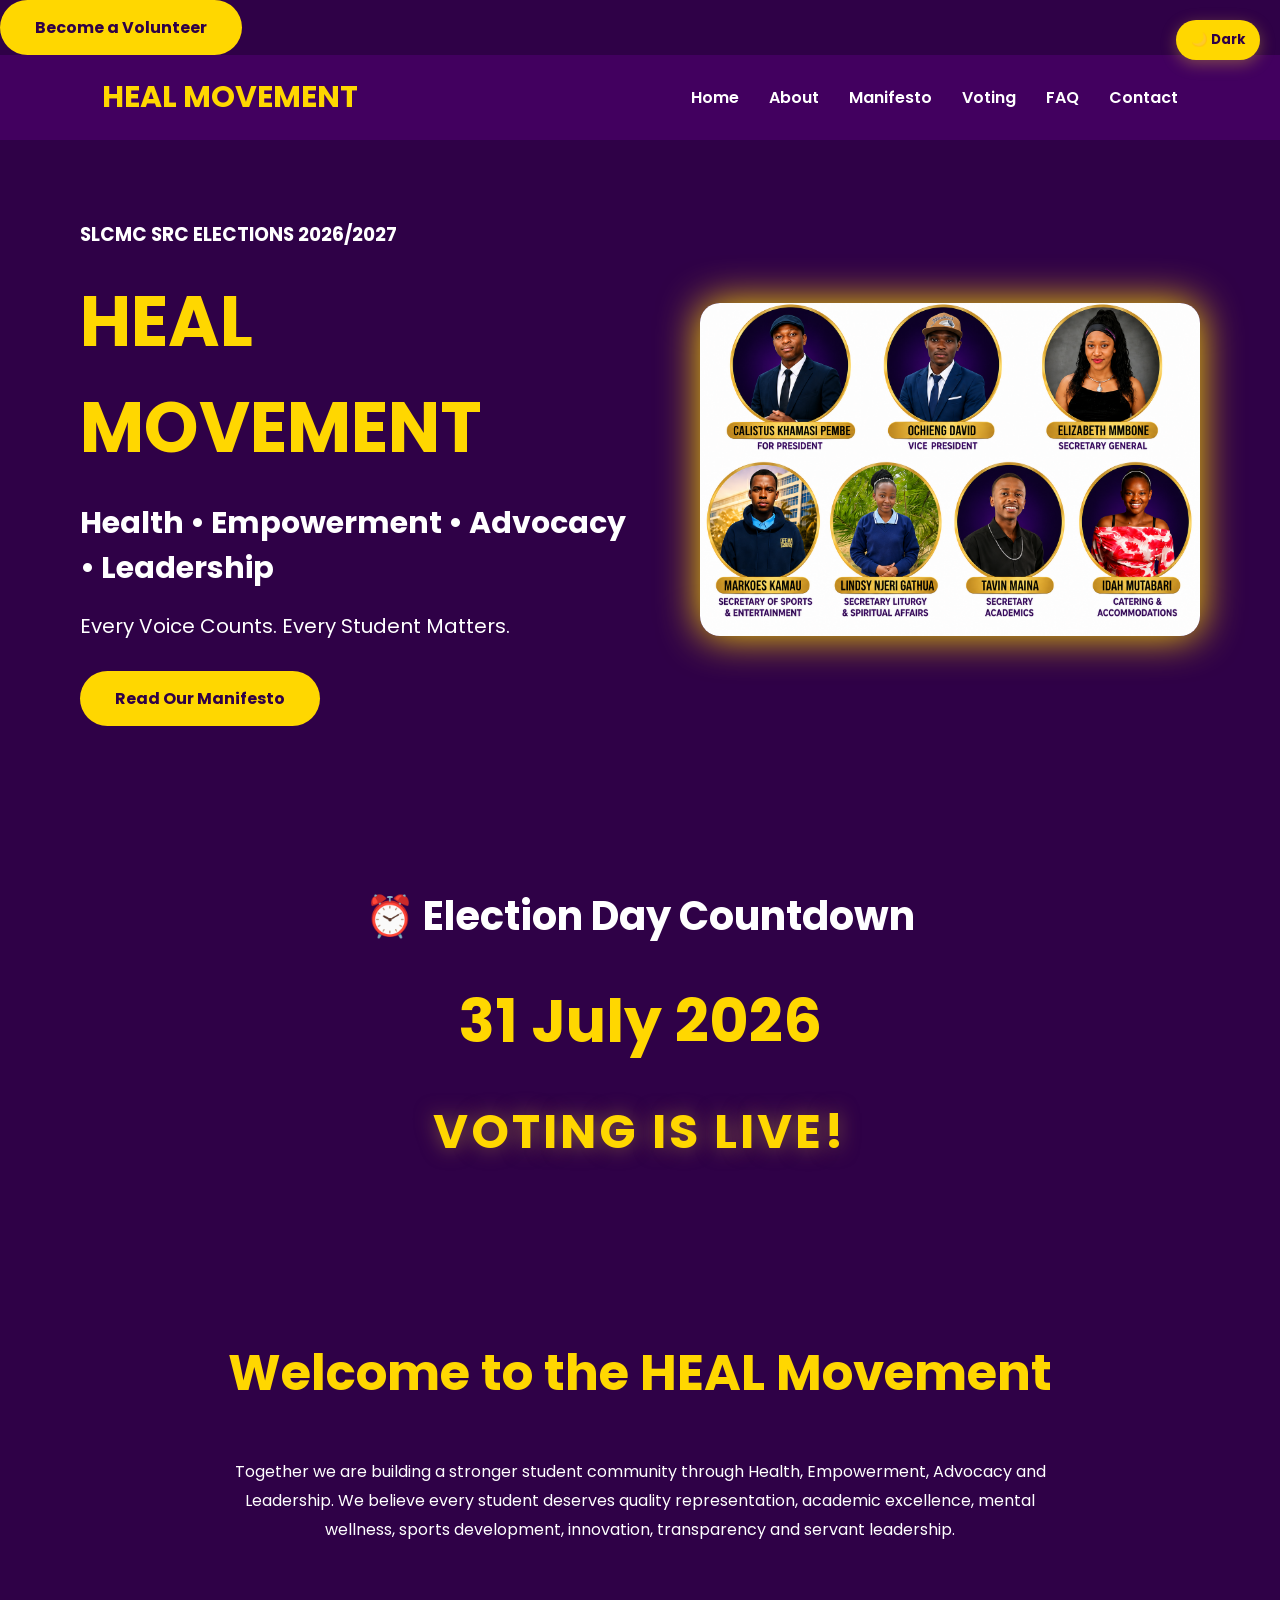
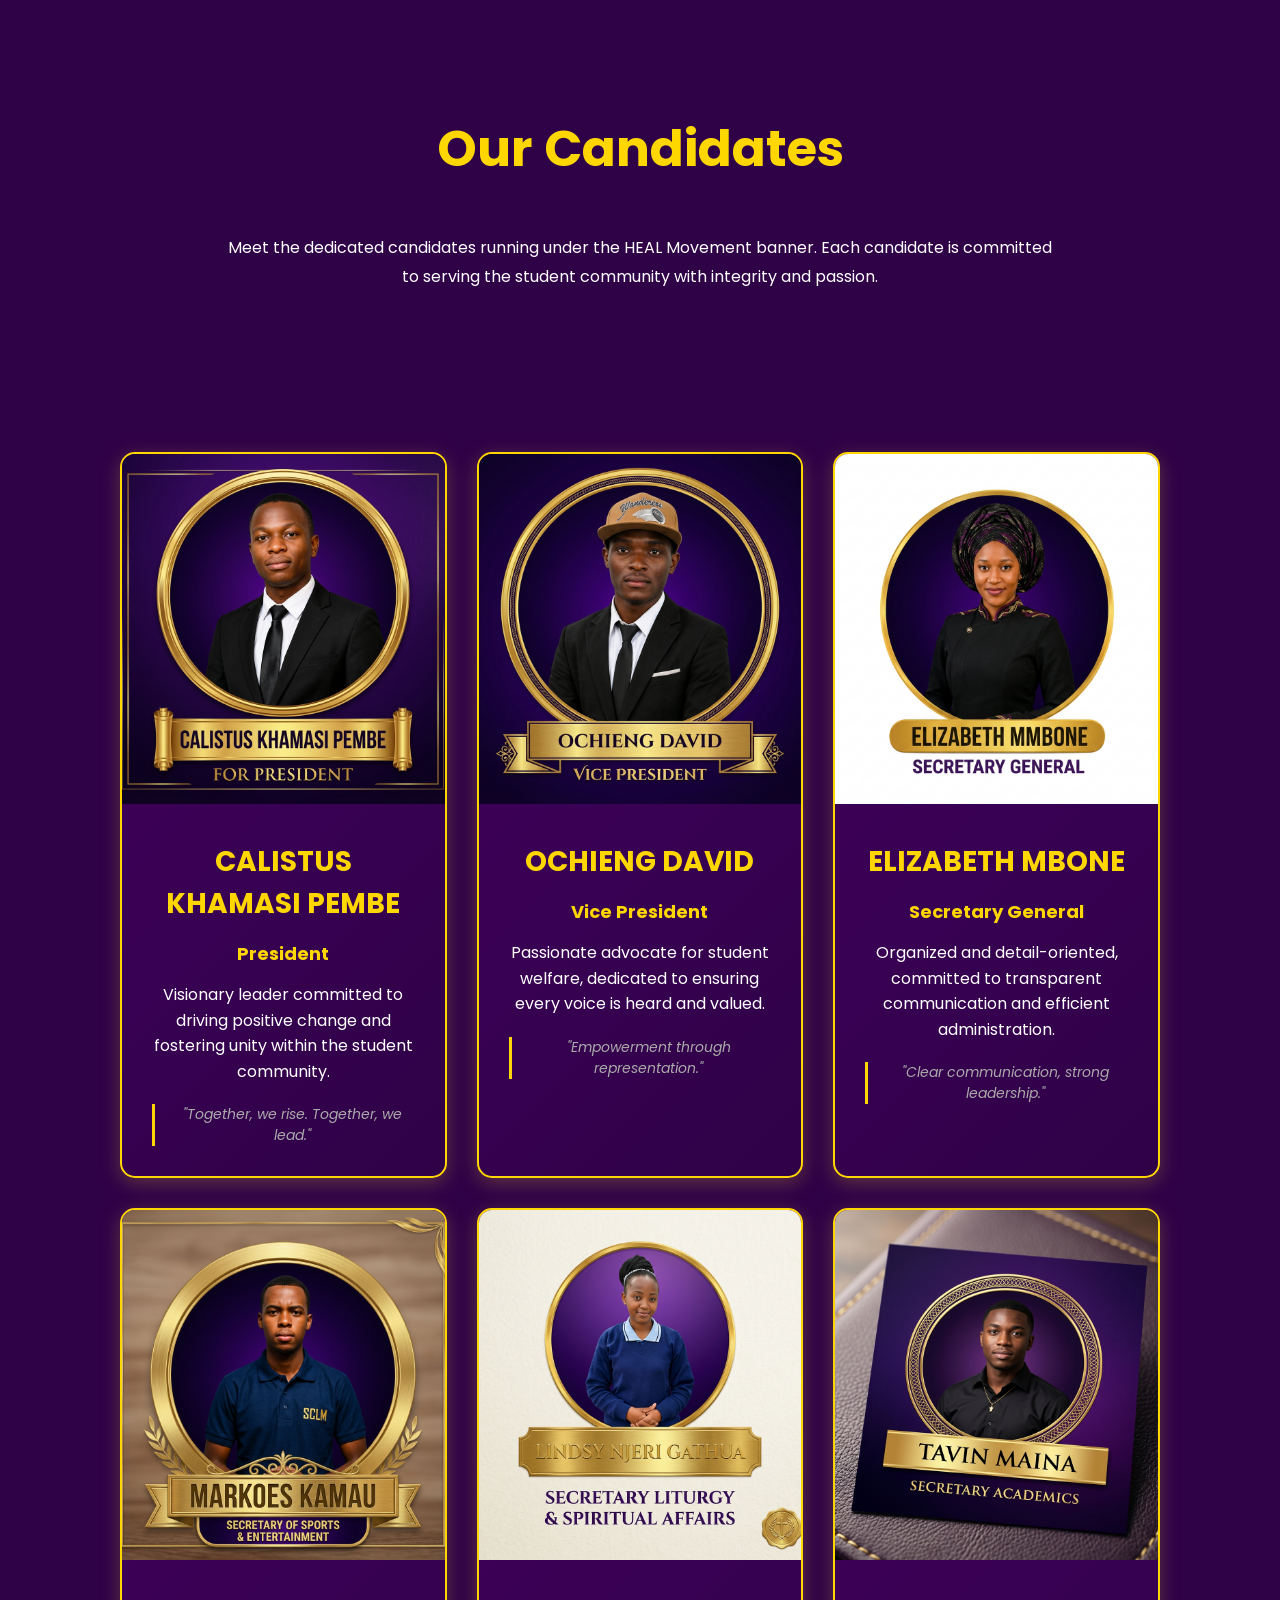
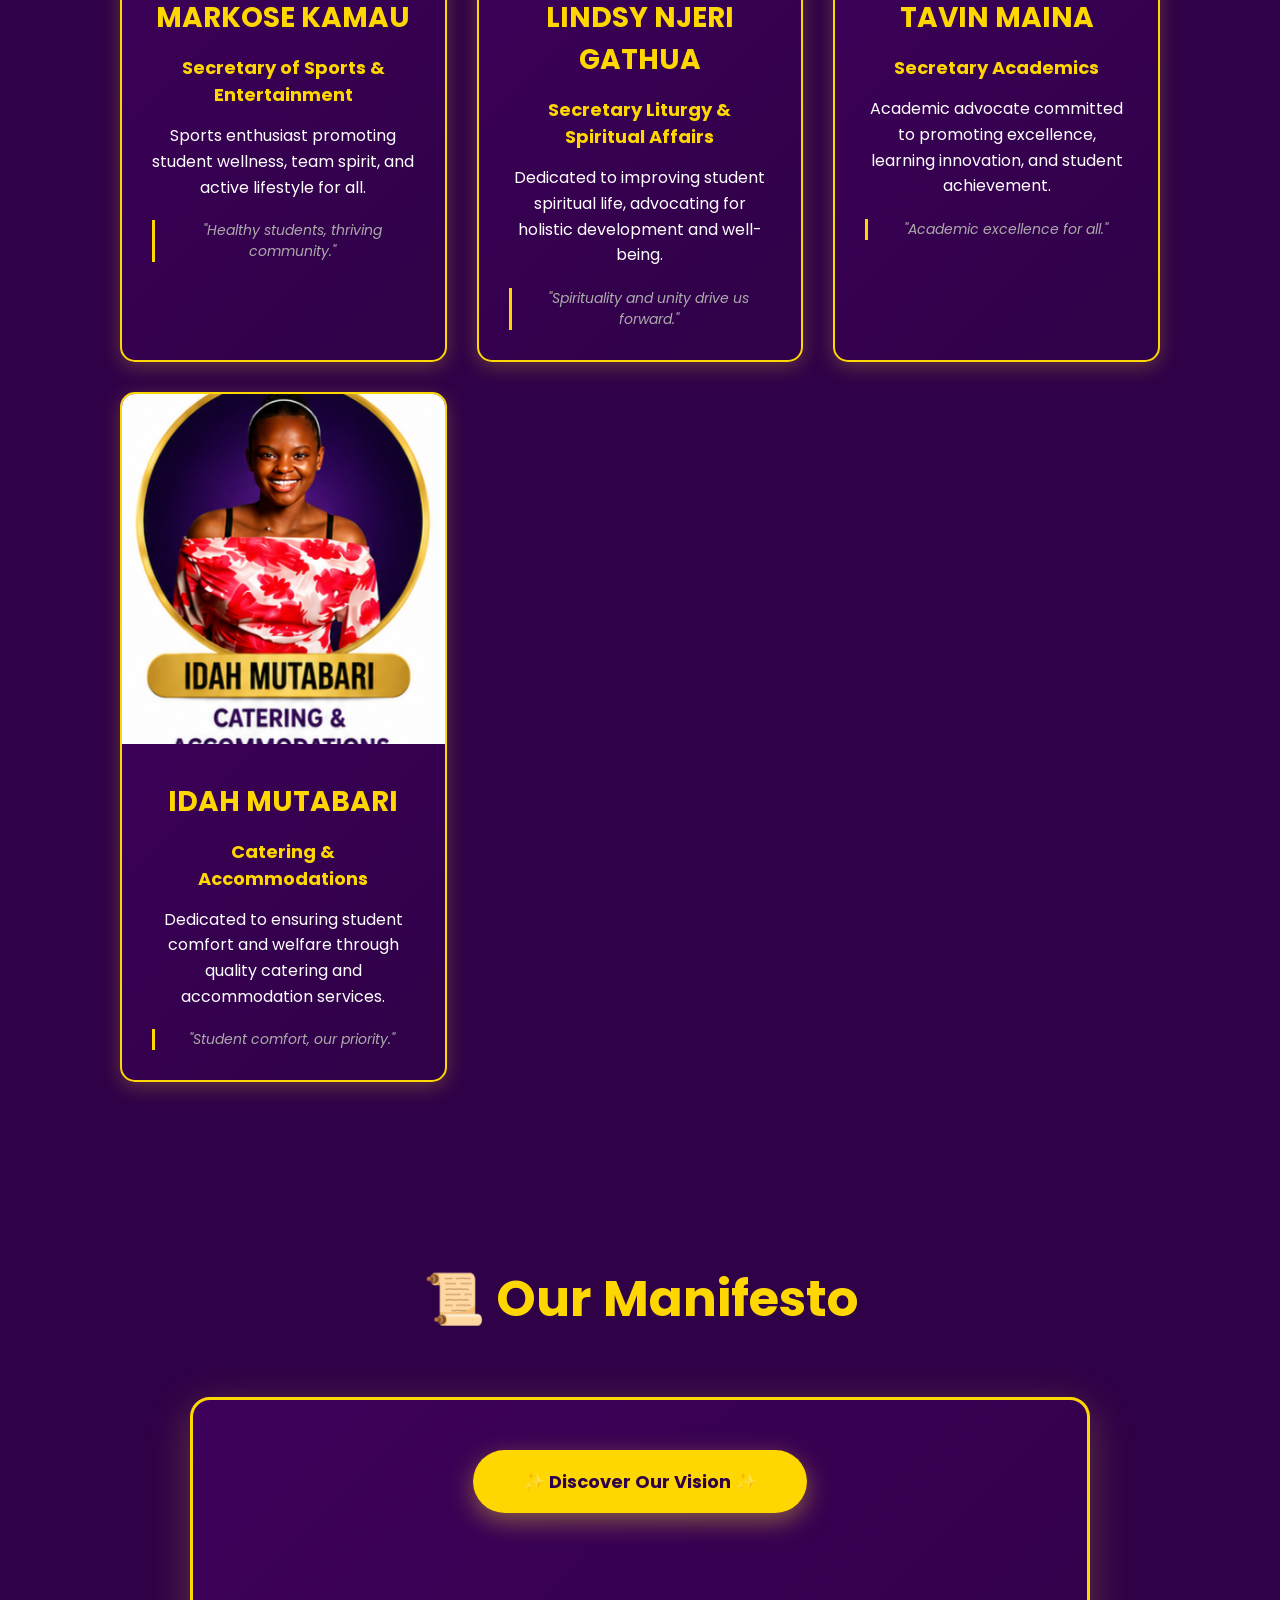
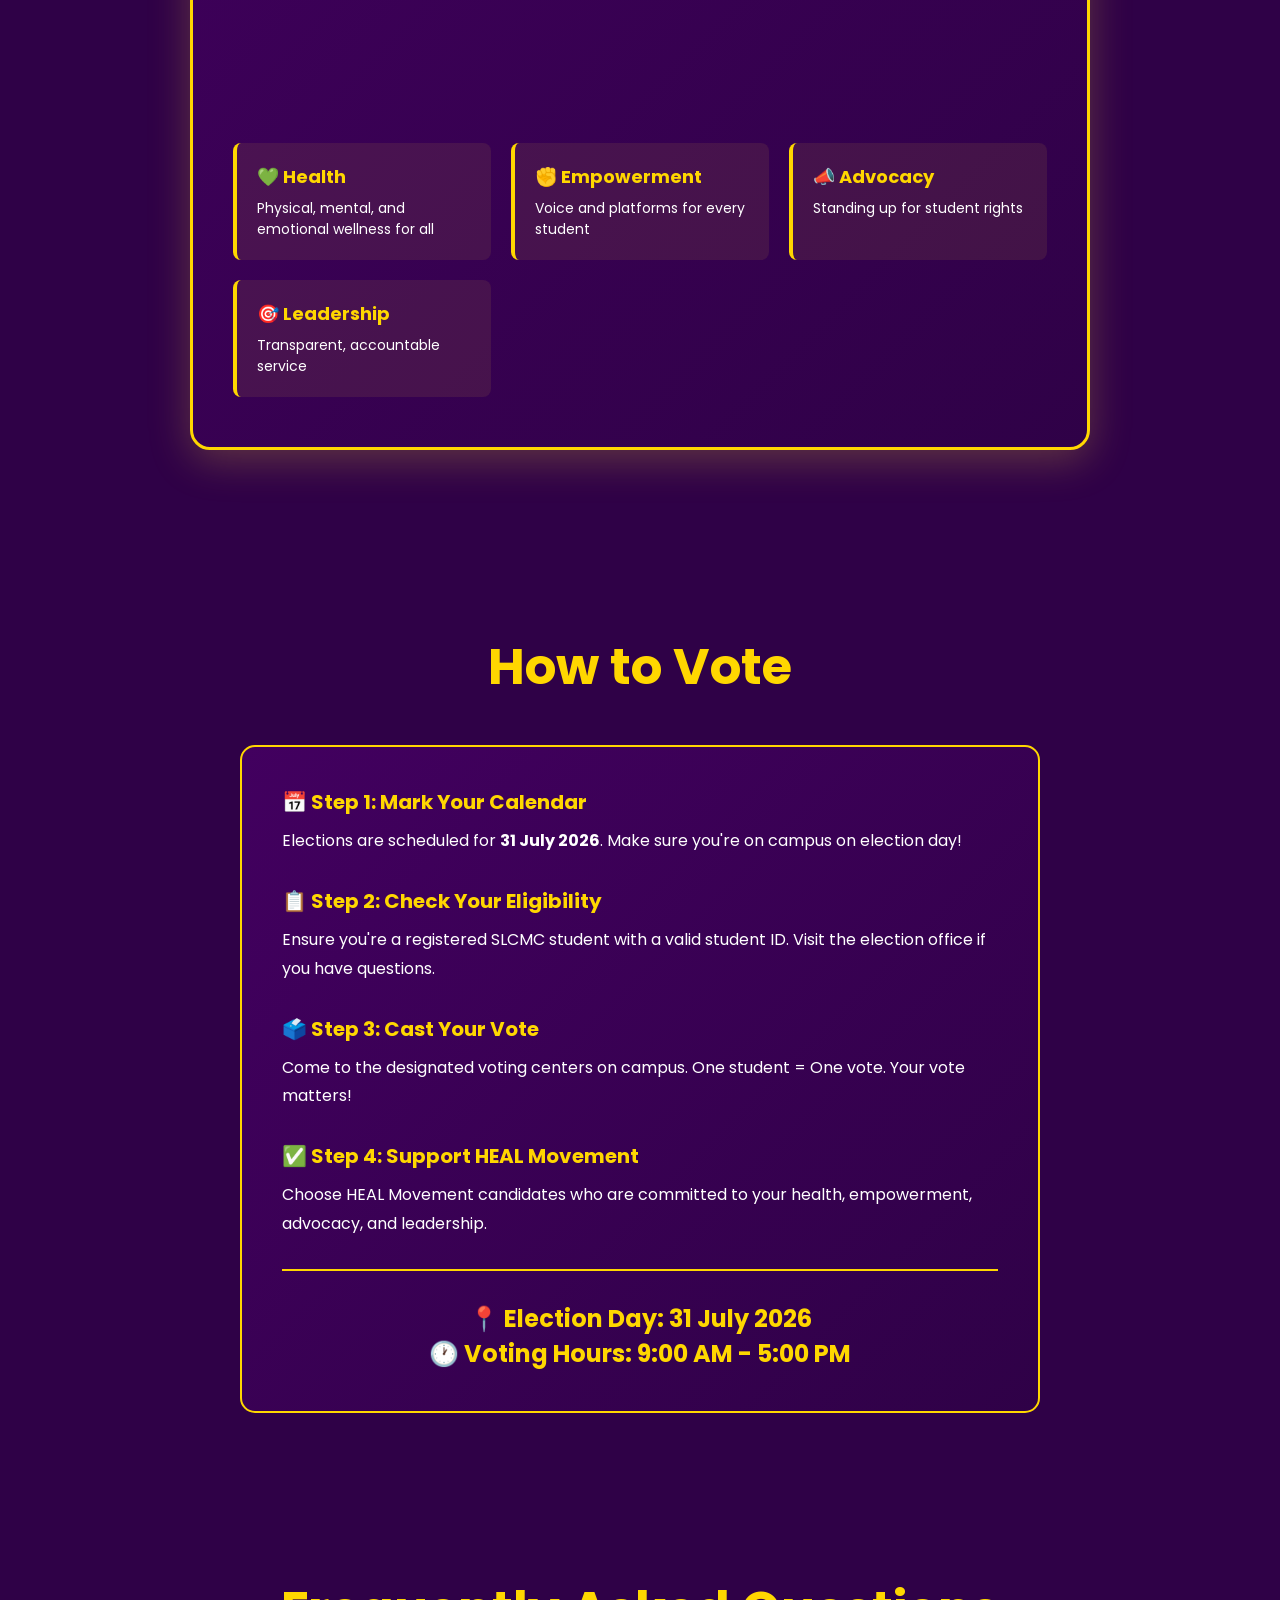
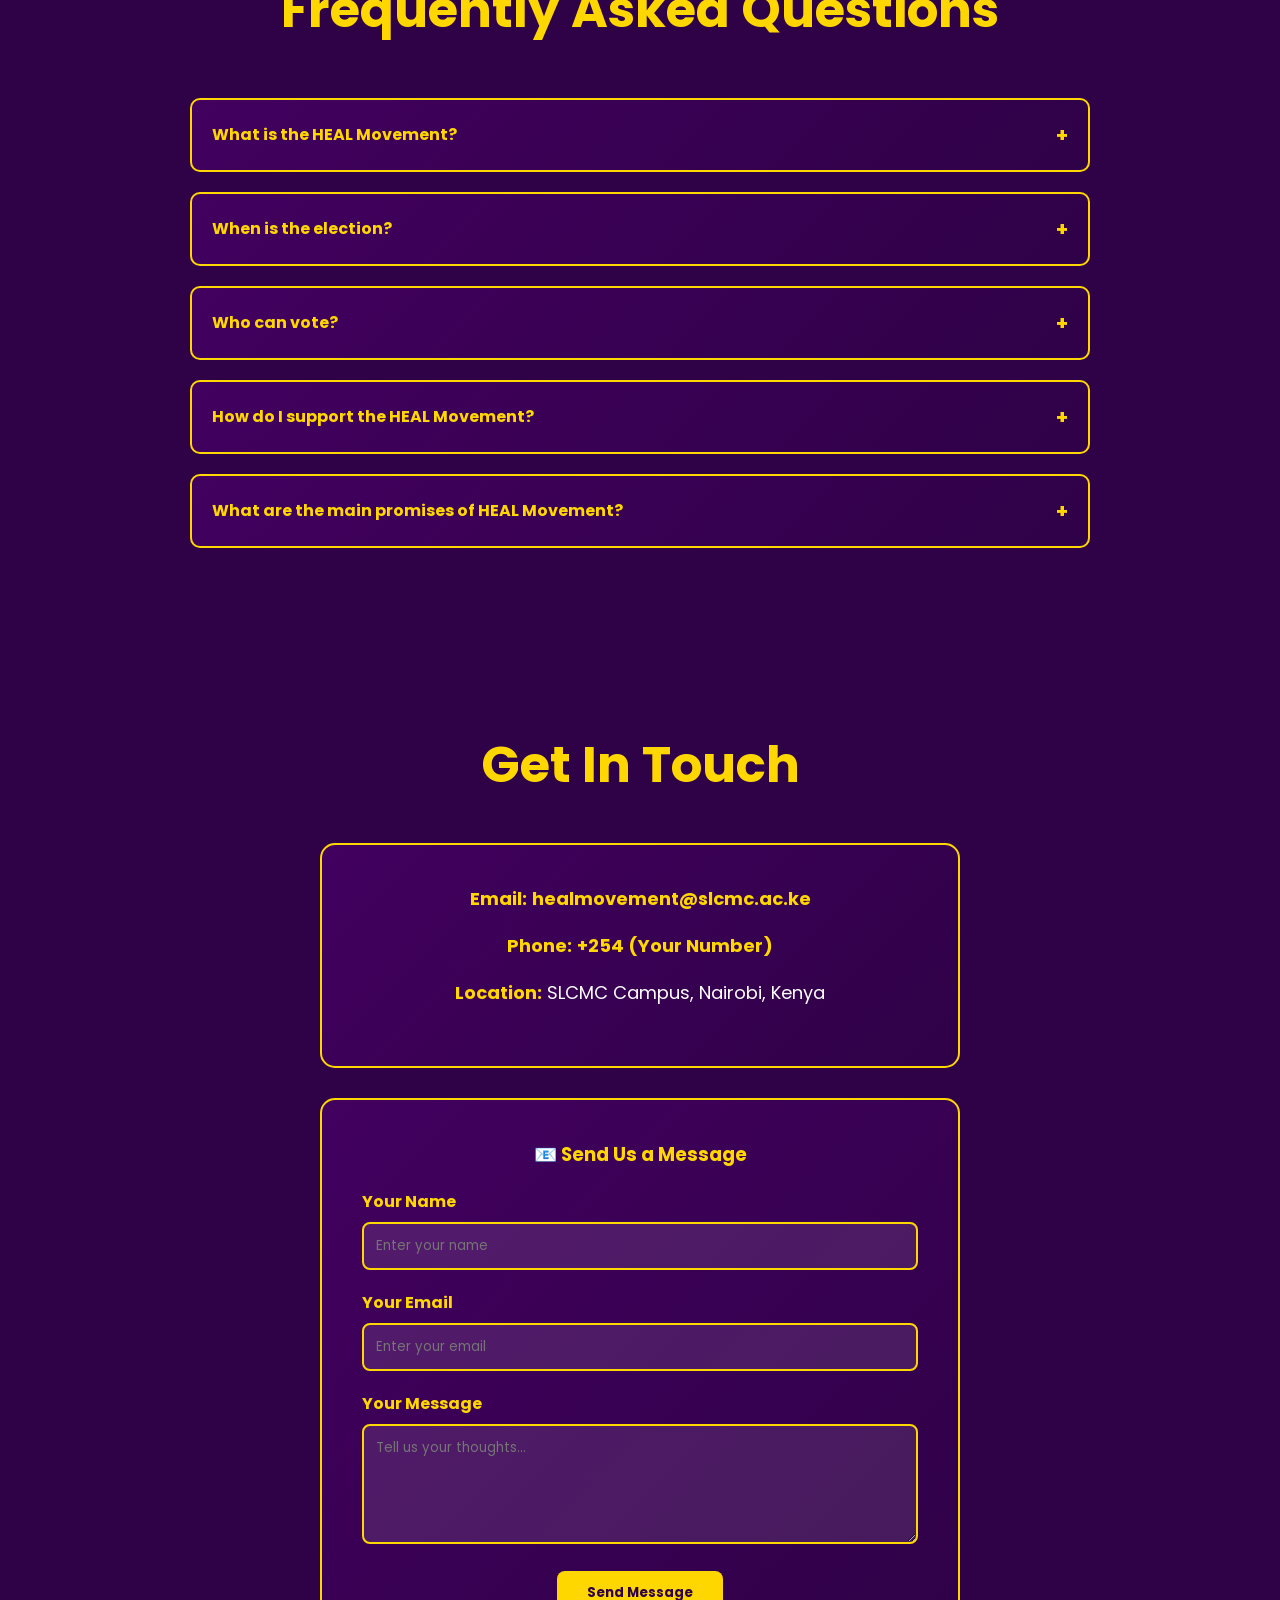
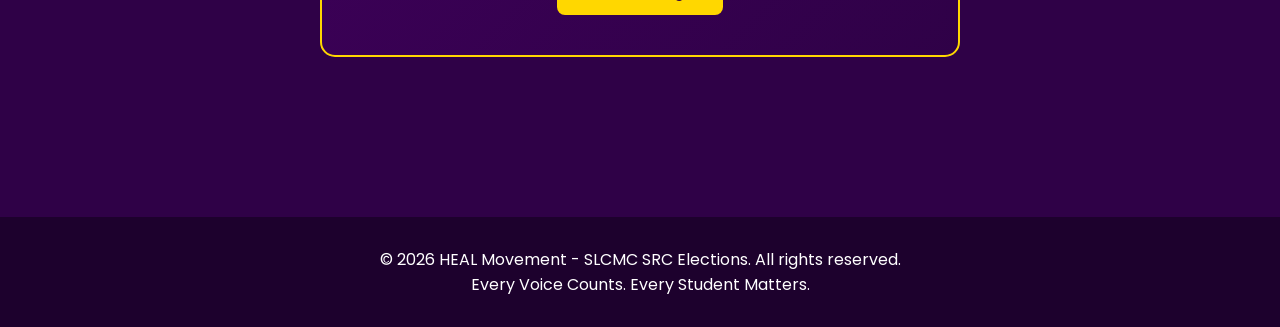
<file: index.html>
<!DOCTYPE html>
<html lang="en">
<head>
<meta charset="UTF-8">
<meta name="viewport" content="width=device-width, initial-scale=1.0">
<meta name="description" content="HEAL Movement - SLCMC SRC Elections 2026/2027. A modern and responsive election campaign website featuring candidate profiles, manifesto, and voting information.">
<meta name="keywords" content="HEAL Movement, Elections, SLCMC SRC, Candidates, Leadership, Health, Empowerment, Advocacy">
<meta name="author" content="HEAL Movement">
<title>HEAL Movement | SLCMC SRC Elections 2026/2027</title>
<a href="volunteer-portal.html" class="btn">
    Become a Volunteer
</a>
   
</a>
<style>
*{
margin:0;
padding:0;
box-sizing:border-box;
font-family:Poppins,sans-serif;
}

:root {
--bg-dark: #2f0147;
--bg-light: #f5f5f5;
--accent-dark: #42005f;
--accent-light: #e8e8e8;
--text-dark: white;
--text-light: #333;
--gold: gold;
--card-dark: linear-gradient(135deg, #42005f, #2f0147);
--card-light: linear-gradient(135deg, #f0f0f0, #e8e8e8);
}

body{
background-color: var(--bg-dark);
color: var(--text-dark);
transition: all 0.3s ease;
}

body.light-mode {
--bg-dark: #f5f5f5;
--text-dark: #333;
--accent-dark: #e8e8e8;
--accent-light: #42005f;
}

.theme-toggle {
position: fixed;
top: 20px;
right: 20px;
z-index: 1000;
background: var(--gold);
border: none;
padding: 10px 15px;
border-radius: 50px;
cursor: pointer;
font-weight: bold;
color: var(--bg-dark);
transition: all 0.3s;
box-shadow: 0 4px 15px rgba(212, 175, 55, 0.4);
}

.theme-toggle:hover {
transform: scale(1.1);
box-shadow: 0 6px 20px rgba(212, 175, 55, 0.6);
}

.navbar{
display:flex;
justify-content:space-between;
align-items:center;
padding:20px 8%;
background: var(--accent-dark);
position:sticky;
top:0;
z-index:100;
transition: all 0.3s;
}

.logo{
font-size:30px;
font-weight:bold;
color: var(--gold);
}

.navbar ul{
display:flex;
list-style:none;
}

.navbar li{
margin-left:30px;
}

.navbar a{
color: var(--text-dark);
text-decoration:none;
font-weight:600;
transition:color 0.3s;
}

.navbar a:hover{
color: var(--gold);
}

.hero{
display:flex;
justify-content:space-between;
align-items:center;
padding:80px;
background-color: var(--bg-dark);
transition: all 0.3s;
}

.hero-text{
width:50%;
}

.hero-text h1{
font-size:70px;
color: var(--gold);
margin:20px 0;
}

.hero-text h2{
font-size:30px;
margin-bottom:20px;
color: var(--text-dark);
}

.hero-text p{
font-size:20px;
margin-bottom:30px;
color: var(--text-dark);
}

.btn{
background: var(--gold);
color: var(--bg-dark);
padding:15px 35px;
border-radius:40px;
text-decoration:none;
font-weight:bold;
transition:all 0.3s;
display:inline-block;
border: none;
cursor: pointer;
}

.btn:hover{
background:white;
transform:scale(1.05);
}

.hero-image img{
width:500px;
border-radius:20px;
box-shadow:0 0 40px var(--gold);
}

.countdown{
text-align:center;
padding:80px;
background-color: var(--bg-dark);
}

.countdown h2 {
color: var(--text-dark);
font-size: 40px;
margin-bottom: 30px;
}

.countdown h1 {
font-size: 60px;
color: var(--gold);
margin-bottom: 30px;
font-weight: bold;
}

#timer{
font-size:48px;
font-weight:bold;
color: var(--gold);
margin-top:20px;
letter-spacing: 3px;
text-shadow: 0 0 20px rgba(212, 175, 55, 0.5);
}

.welcome{
padding:80px;
text-align:center;
max-width:1000px;
margin:auto;
line-height:1.8;
background-color: var(--bg-dark);
}

.welcome h2{
font-size:50px;
color: var(--gold);
margin-bottom:40px;
}

.welcome p {
color: var(--text-dark);
}

/* CANDIDATES SECTION */
.candidates-container{
display:grid;
grid-template-columns:repeat(auto-fit, minmax(300px, 1fr));
gap:30px;
padding:80px;
max-width:1200px;
margin:auto;
background-color: var(--bg-dark);
}

.candidate-card{
background: var(--card-dark);
border:2px solid var(--gold);
border-radius:15px;
overflow:hidden;
transition:all 0.3s;
box-shadow:0 5px 20px rgba(212, 175, 55, 0.3);
}

.candidate-card:hover{
transform:translateY(-10px);
box-shadow:0 15px 40px rgba(212, 175, 55, 0.6);
}

.candidate-image{
width:100%;
height:350px;
object-fit:cover;
}

.candidate-info{
padding:30px;
text-align:center;
}

.candidate-info h3{
font-size:28px;
color: var(--gold);
margin-bottom:15px;
}

.candidate-info p{
font-size:16px;
color: var(--text-dark);
line-height:1.6;
margin-bottom:20px;
}

.candidate-role{
font-size:18px;
font-weight:bold;
color: var(--gold);
margin-bottom:15px;
display:block;
}

.candidate-quote{
font-style:italic;
color:#aaa;
font-size:14px;
border-left:3px solid var(--gold);
padding-left:15px;
margin-top:15px;
}

/* MANIFESTO TYPING ANIMATION SECTION */
.manifesto-section {
padding: 100px 80px;
background-color: var(--bg-dark);
text-align: center;
}

.manifesto-section h2 {
font-size: 50px;
color: var(--gold);
margin-bottom: 60px;
}

.manifesto-container {
max-width: 900px;
margin: auto;
background: linear-gradient(135deg, rgba(66, 0, 95, 0.8), rgba(47, 1, 71, 0.8));
border: 3px solid var(--gold);
border-radius: 20px;
padding: 50px 40px;
box-shadow: 0 10px 40px rgba(212, 175, 55, 0.3);
}

.manifesto-btn {
background: linear-gradient(135deg, var(--gold), #ffd700);
color: var(--bg-dark);
padding: 18px 50px;
border-radius: 50px;
text-decoration: none;
font-weight: bold;
transition: all 0.4s cubic-bezier(0.25, 0.46, 0.45, 0.94);
display: inline-block;
border: none;
cursor: pointer;
font-size: 18px;
box-shadow: 0 8px 25px rgba(212, 175, 55, 0.5);
margin-bottom: 40px;
}

.manifesto-btn:hover {
background: linear-gradient(135deg, #ffd700, var(--gold));
transform: scale(1.12) translateY(-3px);
box-shadow: 0 15px 40px rgba(212, 175, 55, 0.8);
letter-spacing: 1px;
}

.typing-text {
font-size: 22px;
color: var(--text-dark);
min-height: 120px;
margin: 30px 0;
font-style: italic;
line-height: 1.8;
text-align: center;
letter-spacing: 0.5px;
}

.typing-cursor {
animation: blink 0.7s infinite;
color: var(--gold);
font-weight: bold;
font-size: 28px;
}

@keyframes blink {
0%, 49% { opacity: 1; }
50%, 100% { opacity: 0; }
}

.manifesto-points {
display: grid;
grid-template-columns: repeat(auto-fit, minmax(200px, 1fr));
gap: 20px;
margin-top: 40px;
}

.point {
background: rgba(212, 175, 55, 0.1);
border-left: 4px solid var(--gold);
padding: 20px;
border-radius: 8px;
text-align: left;
}

.point strong {
color: var(--gold);
font-size: 18px;
}

.point p {
color: var(--text-dark);
font-size: 14px;
margin-top: 8px;
}

/* GALLERY SECTION - POSTER AND PROFILES BELOW */
.gallery-section{
padding:80px;
text-align:center;
background-color: var(--bg-dark);
}

.gallery-section h2{
font-size:50px;
color: var(--gold);
margin-bottom:40px;
}

.poster-container{
margin-bottom:60px;
}

.poster-container img{
max-width:100%;
height:auto;
border-radius:15px;
box-shadow:0 0 40px rgba(212, 175, 55, 0.5);
max-height:600px;
}

.gallery-grid{
display:grid;
grid-template-columns:repeat(auto-fit, minmax(250px, 1fr));
gap:20px;
max-width:1200px;
margin:auto;
}

.gallery-item{
position:relative;
overflow:hidden;
border-radius:10px;
box-shadow:0 5px 15px rgba(212, 175, 55, 0.3);
transition:all 0.3s;
}

.gallery-item:hover{
transform:scale(1.05);
box-shadow:0 10px 30px rgba(212, 175, 55, 0.6);
}

.gallery-item img{
width:100%;
height:300px;
object-fit:cover;
}

/* VOTING INSTRUCTIONS */
.voting-section {
padding: 80px;
background-color: var(--bg-dark);
text-align: center;
}

.voting-section h2 {
font-size: 50px;
color: var(--gold);
margin-bottom: 40px;
}

.voting-container {
max-width: 800px;
margin: auto;
background: var(--card-dark);
border: 2px solid var(--gold);
border-radius: 15px;
padding: 40px;
}

.voting-step {
margin-bottom: 30px;
text-align: left;
}

.voting-step h3 {
color: var(--gold);
font-size: 20px;
margin-bottom: 10px;
}

.voting-step p {
color: var(--text-dark);
line-height: 1.8;
}

.voting-date {
font-size: 24px;
color: var(--gold);
font-weight: bold;
margin-top: 30px;
padding-top: 30px;
border-top: 2px solid var(--gold);
}

/* FAQ SECTION */
.faq-section {
padding: 80px;
background-color: var(--bg-dark);
}

.faq-section h2 {
font-size: 50px;
color: var(--gold);
margin-bottom: 50px;
text-align: center;
}

.faq-container {
max-width: 900px;
margin: auto;
}

.faq-item {
margin-bottom: 20px;
background: var(--card-dark);
border: 2px solid var(--gold);
border-radius: 10px;
overflow: hidden;
}

.faq-question {
padding: 20px;
cursor: pointer;
display: flex;
justify-content: space-between;
align-items: center;
color: var(--gold);
font-weight: bold;
transition: all 0.3s;
}

.faq-question:hover {
background-color: rgba(212, 175, 55, 0.1);
}

.faq-answer {
padding: 0 20px;
max-height: 0;
overflow: hidden;
color: var(--text-dark);
transition: max-height 0.3s ease;
}

.faq-item.active .faq-answer {
padding: 20px;
max-height: 300px;
}

.faq-toggle {
font-size: 20px;
transition: transform 0.3s;
}

.faq-item.active .faq-toggle {
transform: rotate(180deg);
}

/* CONTACT SECTION */
.contact-section{
padding:80px;
max-width:800px;
margin:auto;
text-align:center;
background-color: var(--bg-dark);
}

.contact-section h2{
font-size:50px;
color: var(--gold);
margin-bottom:40px;
}

.contact-info{
background: var(--card-dark);
border:2px solid var(--gold);
border-radius:15px;
padding:40px;
margin-bottom:30px;
}

.contact-info p{
font-size:18px;
margin-bottom:20px;
color: var(--text-dark);
}

.contact-info strong{
color: var(--gold);
}

.contact-link{
color: var(--gold);
text-decoration:none;
font-weight:bold;
transition:all 0.3s;
}

.contact-link:hover{
color:white;
text-decoration:underline;
}

.contact-form {
background: var(--card-dark);
border: 2px solid var(--gold);
border-radius: 15px;
padding: 40px;
margin-top: 30px;
}

.contact-form h3 {
color: var(--gold);
margin-bottom: 20px;
}

.form-group {
margin-bottom: 20px;
text-align: left;
}

.form-group label {
display: block;
margin-bottom: 8px;
color: var(--gold);
font-weight: bold;
}

.form-group input,
.form-group textarea {
width: 100%;
padding: 12px;
border: 2px solid var(--gold);
border-radius: 8px;
background-color: rgba(255,255,255,0.1);
color: var(--text-dark);
font-family: Poppins, sans-serif;
transition: all 0.3s;
}

.form-group input:focus,
.form-group textarea:focus {
outline: none;
background-color: rgba(255,255,255,0.2);
box-shadow: 0 0 10px rgba(212, 175, 55, 0.5);
}

.form-group textarea {
resize: vertical;
min-height: 120px;
}

.submit-btn {
background: var(--gold);
color: var(--bg-dark);
padding: 12px 30px;
border: none;
border-radius: 8px;
font-weight: bold;
cursor: pointer;
transition: all 0.3s;
}

.submit-btn:hover {
transform: scale(1.05);
box-shadow: 0 0 15px rgba(212, 175, 55, 0.5);
}

footer{
background:#1d012d;
text-align:center;
padding:30px;
margin-top:80px;
color: var(--text-dark);
}

@media (max-width:768px){
.hero{
flex-direction:column;
padding:40px;
}

.hero-text{
width:100%;
margin-bottom:40px;
}

.hero-text h1{
font-size:45px;
}

.hero-image img{
width:100%;
max-width:400px;
}

.candidates-container,
.manifesto-section,
.gallery-section,
.contact-section {
padding:40px 20px;
}

.manifesto-container {
padding: 30px 20px;
}

.theme-toggle {
top: 80px;
right: 10px;
padding: 8px 12px;
font-size: 12px;
}

.typing-text {
font-size: 16px;
min-height: 100px;
}

#timer {
font-size: 32px;
}
}
</style>

<link href="https://fonts.googleapis.com/css2?family=Poppins:wght@300;400;600;700;800&display=swap" rel="stylesheet">
<link rel="icon" type="image/png" href="data:image/svg+xml,<svg xmlns='http://www.w3.org/2000/svg' viewBox='0 0 100 100'><text y='.9em' font-size='90'>🏛️</text></svg>">

</head>

<body>

<!-- THEME TOGGLE BUTTON -->
<button class="theme-toggle" id="themeToggle">🌙 Dark</button>

<header>

<nav class="navbar">

<div class="logo">
HEAL MOVEMENT
</div>

<ul>

<li><a href="#home">Home</a></li>

<li><a href="#about">About</a></li>

<li><a href="#manifesto">Manifesto</a></li>

<li><a href="#voting">Voting</a></li>

<li><a href="#faq">FAQ</a></li>

<li><a href="#contact">Contact</a></li>

</ul>

</nav>

</header>

<!-- HOME SECTION -->
<section class="hero" id="home">

<div class="hero-text">

<h3>SLCMC SRC ELECTIONS 2026/2027</h3>

<h1>HEAL MOVEMENT</h1>

<h2>Health • Empowerment • Advocacy • Leadership</h2>

<p>

Every Voice Counts. Every Student Matters.

</p>

<a href="#manifesto" class="btn">

Read Our Manifesto

</a>

</div>

<div class="hero-image">

<img src="poster.png" alt="Campaign Poster">

</div>

</section>

<!-- COUNTDOWN SECTION -->
<section class="countdown">

<h2>⏰ Election Day Countdown</h2>

<h1>31 July 2026</h1>

<div id="timer"></div>

</section>

<!-- WELCOME SECTION -->
<section class="welcome" id="about">

<h2>Welcome to the HEAL Movement</h2>

<p>

Together we are building a stronger student community through
Health, Empowerment, Advocacy and Leadership.

We believe every student deserves quality representation,
academic excellence,
mental wellness,
sports development,
innovation,
transparency and servant leadership.

</p>

</section>

<!-- CANDIDATES SECTION -->
<section id="candidates">

<div class="welcome">
<h2>Our Candidates</h2>
<p>Meet the dedicated candidates running under the HEAL Movement banner. Each candidate is committed to serving the student community with integrity and passion.</p>
</div>

<div class="candidates-container">

<!-- CALISTUS -->
<div class="candidate-card">
<img src="CALISTUS.jpg" alt="Calistus" class="candidate-image">
<div class="candidate-info">
<h3>CALISTUS KHAMASI PEMBE</h3>
<span class="candidate-role">President</span>
<p>Visionary leader committed to driving positive change and fostering unity within the student community.</p>
<div class="candidate-quote">"Together, we rise. Together, we lead."</div>
</div>
</div>

<!-- OCHIENG -->
<div class="candidate-card">
<img src="OCHIENG.jpg" alt="Ochieng" class="candidate-image">
<div class="candidate-info">
<h3>OCHIENG DAVID</h3>
<span class="candidate-role">Vice President</span>
<p>Passionate advocate for student welfare, dedicated to ensuring every voice is heard and valued.</p>
<div class="candidate-quote">"Empowerment through representation."</div>
</div>
</div>

<!-- ELIZABETH -->
<div class="candidate-card">
<img src="ELIZABETH.jpg" alt="Elizabeth" class="candidate-image">
<div class="candidate-info">
<h3>ELIZABETH MBONE</h3>
<span class="candidate-role">Secretary General</span>
<p>Organized and detail-oriented, committed to transparent communication and efficient administration.</p>
<div class="candidate-quote">"Clear communication, strong leadership."</div>
</div>
</div>

<!-- MARKOSE -->
<div class="candidate-card">
<img src="MARKOSE.jpg" alt="Markose" class="candidate-image">
<div class="candidate-info">
<h3>MARKOSE KAMAU</h3>
<span class="candidate-role">Secretary of Sports & Entertainment</span>
<p>Sports enthusiast promoting student wellness, team spirit, and active lifestyle for all.</p>
<div class="candidate-quote">"Healthy students, thriving community."</div>
</div>
</div>

<!-- LINDSY -->
<div class="candidate-card">
<img src="LINDSY.jpg" alt="Lindsy" class="candidate-image">
<div class="candidate-info">
<h3>LINDSY NJERI GATHUA</h3>
<span class="candidate-role">Secretary Liturgy & Spiritual Affairs</span>
<p>Dedicated to improving student spiritual life, advocating for holistic development and well-being.</p>
<div class="candidate-quote">"Spirituality and unity drive us forward."</div>
</div>
</div>

<!-- TAVIN -->
<div class="candidate-card">
<img src="TAVIN.jpg" alt="Tavin" class="candidate-image">
<div class="candidate-info">
<h3>TAVIN MAINA</h3>
<span class="candidate-role">Secretary Academics</span>
<p>Academic advocate committed to promoting excellence, learning innovation, and student achievement.</p>
<div class="candidate-quote">"Academic excellence for all."</div>
</div>
</div>

<!-- MUTABARI -->
<div class="candidate-card">
<img src="MUTABARI.jpg" alt="Mutabari" class="candidate-image">
<div class="candidate-info">
<h3>IDAH MUTABARI</h3>
<span class="candidate-role">Catering & Accommodations</span>
<p>Dedicated to ensuring student comfort and welfare through quality catering and accommodation services.</p>
<div class="candidate-quote">"Student comfort, our priority."</div>
</div>
</div>

</div>

</section>

<!-- MANIFESTO TYPING ANIMATION SECTION -->
<section class="manifesto-section" id="manifesto">

<h2>📜 Our Manifesto</h2>

<div class="manifesto-container">

<button class="manifesto-btn" onclick="startTyping()">✨ Discover Our Vision ✨</button>

<div class="typing-text" id="typing-text"></div>

<div class="manifesto-points">
<div class="point">
<strong>💚 Health</strong>
<p>Physical, mental, and emotional wellness for all</p>
</div>
<div class="point">
<strong>✊ Empowerment</strong>
<p>Voice and platforms for every student</p>
</div>
<div class="point">
<strong>📣 Advocacy</strong>
<p>Standing up for student rights</p>
</div>
<div class="point">
<strong>🎯 Leadership</strong>
<p>Transparent, accountable service</p>
</div>
</div>

</div>

</section>

<!-- VOTING INSTRUCTIONS SECTION -->
<section class="voting-section" id="voting">
<h2>How to Vote</h2>
<div class="voting-container">
<div class="voting-step">
<h3>📅 Step 1: Mark Your Calendar</h3>
<p>Elections are scheduled for <strong>31 July 2026</strong>. Make sure you're on campus on election day!</p>
</div>

<div class="voting-step">
<h3>📋 Step 2: Check Your Eligibility</h3>
<p>Ensure you're a registered SLCMC student with a valid student ID. Visit the election office if you have questions.</p>
</div>

<div class="voting-step">
<h3>🗳️ Step 3: Cast Your Vote</h3>
<p>Come to the designated voting centers on campus. One student = One vote. Your vote matters!</p>
</div>

<div class="voting-step">
<h3>✅ Step 4: Support HEAL Movement</h3>
<p>Choose HEAL Movement candidates who are committed to your health, empowerment, advocacy, and leadership.</p>
</div>

<div class="voting-date">
📍 Election Day: 31 July 2026
<br>
🕐 Voting Hours: 9:00 AM - 5:00 PM
</div>
</div>
</section>

<!-- FAQ SECTION -->
<section class="faq-section" id="faq">
<h2>Frequently Asked Questions</h2>
<div class="faq-container">

<div class="faq-item">
<div class="faq-question" onclick="toggleFAQ(this)">
What is the HEAL Movement? <span class="faq-toggle">+</span>
</div>
<div class="faq-answer">
The HEAL Movement represents our commitment to Health, Empowerment, Advocacy, and Leadership. We are dedicated to serving the student community with integrity, transparency, and a genuine desire to make positive change.
</div>
</div>

<div class="faq-item">
<div class="faq-question" onclick="toggleFAQ(this)">
When is the election? <span class="faq-toggle">+</span>
</div>
<div class="faq-answer">
The SLCMC SRC elections are scheduled for <strong>31 July 2026</strong>. Voting will take place from 9:00 AM to 5:00 PM at designated polling stations on campus.
</div>
</div>

<div class="faq-item">
<div class="faq-question" onclick="toggleFAQ(this)">
Who can vote? <span class="faq-toggle">+</span>
</div>
<div class="faq-answer">
All registered SLCMC students with a valid student ID are eligible to vote. If you have questions about your eligibility, please contact the election office.
</div>
</div>

<div class="faq-item">
<div class="faq-question" onclick="toggleFAQ(this)">
How do I support the HEAL Movement? <span class="faq-toggle">+</span>
</div>
<div class="faq-answer">
You can support HEAL Movement by voting for our candidates, volunteering with the campaign, sharing our message with fellow students, and joining us in building a stronger community.
</div>
</div>

<div class="faq-item">
<div class="faq-question" onclick="toggleFAQ(this)">
What are the main promises of HEAL Movement? <span class="faq-toggle">+</span>
</div>
<div class="faq-answer">
Our main promises include improved student health services, better academic support, enhanced sports and entertainment programs, transparent governance, and genuine representation of student voices.
</div>
</div>

</div>
</section>

<!-- CONTACT SECTION -->
<section class="contact-section" id="contact">

<h2>Get In Touch</h2>

<div class="contact-info">

<p><strong>Email:</strong> <a href="mailto:healmovement@slcmc.ac.ke" class="contact-link">healmovement@slcmc.ac.ke</a></p>

<p><strong>Phone:</strong> <span class="contact-link">+254 (Your Number)</span></p>

<p><strong>Location:</strong> SLCMC Campus, Nairobi, Kenya</p>

</div>

<div class="contact-form">

<h3>📧 Send Us a Message</h3>

<div class="form-group">
<label for="name">Your Name</label>
<input type="text" id="name" placeholder="Enter your name" required>
</div>

<div class="form-group">
<label for="email">Your Email</label>
<input type="email" id="email" placeholder="Enter your email" required>
</div>

<div class="form-group">
<label for="message">Your Message</label>
<textarea id="message" placeholder="Tell us your thoughts..." required></textarea>
</div>

<button class="submit-btn" onclick="submitForm()">Send Message</button>

</div>

</section>

<!-- FOOTER -->
<footer>

<p>&copy; 2026 HEAL Movement - SLCMC SRC Elections. All rights reserved.</p>

<p>Every Voice Counts. Every Student Matters.</p>

</footer>

<script>

// THEME TOGGLE
document.getElementById('themeToggle').addEventListener('click', function() {
document.body.classList.toggle('light-mode');
const isDarkMode = !document.body.classList.contains('light-mode');
this.textContent = isDarkMode ? '🌙 Dark' : '☀️ Light';
});

// COUNTDOWN TIMER
function startCountdown() {
const targetDate = new Date('2026-07-31T00:00:00').getTime();
const timer = setInterval(() => {
const now = new Date().getTime();
const distance = targetDate - now;

const days = Math.floor(distance / (1000 * 60 * 60 * 24));
const hours = Math.floor((distance % (1000 * 60 * 60 * 24)) / (1000 * 60 * 60));
const minutes = Math.floor((distance % (1000 * 60 * 60)) / (1000 * 60));
const seconds = Math.floor((distance % (1000 * 60)) / 1000);

document.getElementById('timer').innerHTML = `${days}d ${hours}h ${minutes}m ${seconds}s`;

if (distance < 0) {
clearInterval(timer);
document.getElementById('timer').innerHTML = 'VOTING IS LIVE!';
}
}, 1000);
}

// MANIFESTO TYPING ANIMATION
const manifestoText = "The HEAL Movement is committed to transforming student life through Health, Empowerment, Advocacy, and Leadership. We promise transparent governance, student-centered policies, and genuine representation. Together, we will build a thriving community where every voice is heard and every student matters.";

let isTyping = false;

function startTyping() {
if (isTyping) return;
isTyping = true;

const typingTextEl = document.getElementById('typing-text');
typingTextEl.innerHTML = '';

let index = 0;
const typeInterval = setInterval(() => {
if (index < manifestoText.length) {
typingTextEl.innerHTML += manifestoText.charAt(index);
index++;
} else {
clearInterval(typeInterval);
typingTextEl.innerHTML += '<span class="typing-cursor">|</span>';
isTyping = false;
}
}, 25);
}

// FAQ TOGGLE
function toggleFAQ(element) {
const faqItem = element.parentElement;
faqItem.classList.toggle('active');
}

// FORM SUBMISSION
function submitForm() {
const name = document.getElementById('name').value;
const email = document.getElementById('email').value;
const message = document.getElementById('message').value;

if (name && email && message) {
alert('Thank you for your message! We will get back to you soon.');
document.getElementById('name').value = '';
document.getElementById('email').value = '';
document.getElementById('message').value = '';
} else {
alert('Please fill in all fields.');
}
}

// START COUNTDOWN ON PAGE LOAD
window.addEventListener('load', startCountdown);

</script>

</body>

</html>
</file>
